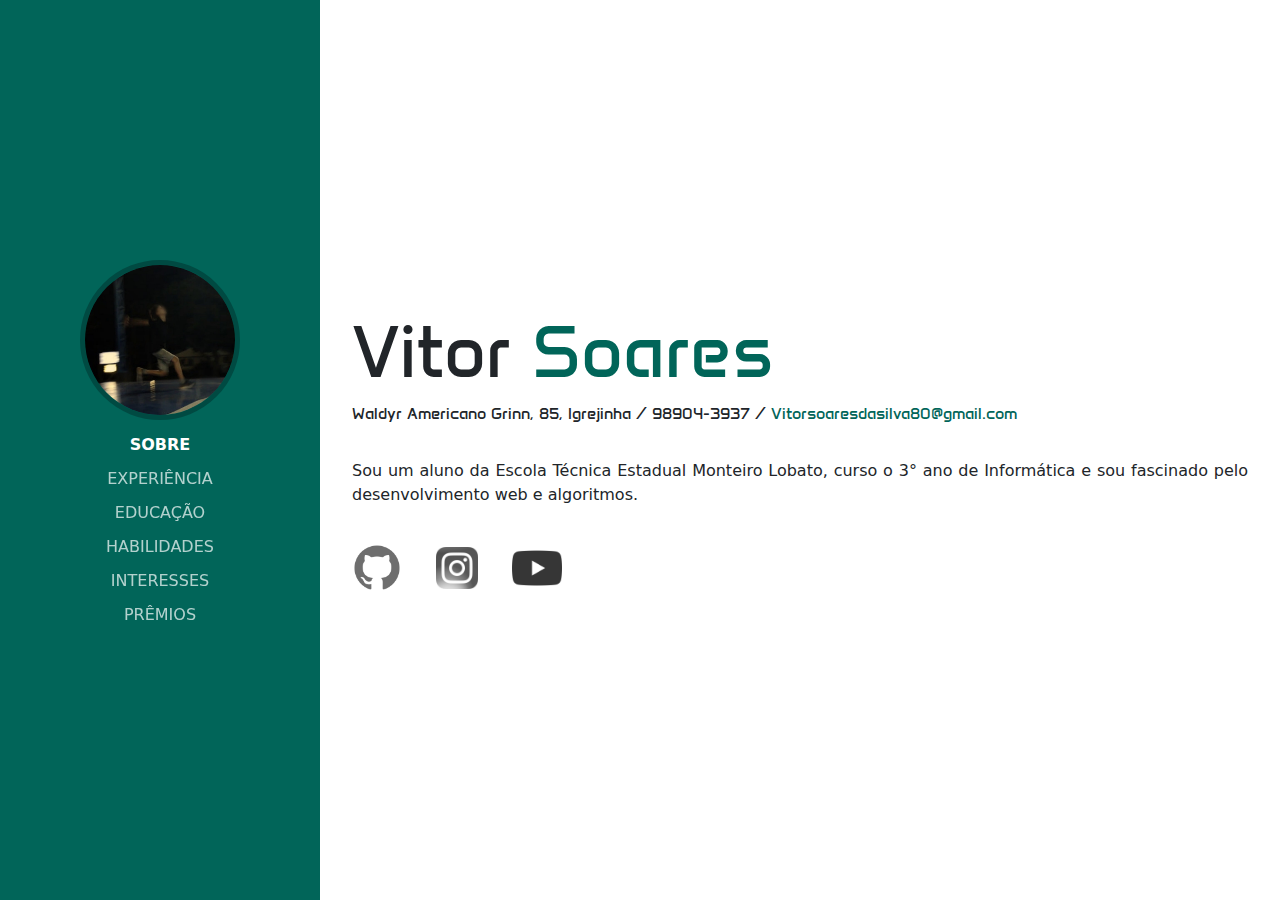
<file: index.html>
<!doctype html>
<html lang="pt-br">
  <head>
    <meta charset="utf-8">
    <meta name="viewport" content="width=device-width, initial-scale=1">
    <title>Portifólio</title>
    <link href="https://cdn.jsdelivr.net/npm/bootstrap@5.3.3/dist/css/bootstrap.min.css" rel="stylesheet" integrity="sha384-QWTKZyjpPEjISv5WaRU9OFeRpok6YctnYmDr5pNlyT2bRjXh0JMhjY6hW+ALEwIH" crossorigin="anonymous"> <!--Import Bootstrap CSS-->
    <link rel="stylesheet" href="css/style.css"> <!--Import CSS próprio-->
    <link rel="shortcut icon" href="assets/favicon.png" type="image/x-icon"> <!--Favicon-->
  </head>
  <body>
    <div class="container-fluid"> <!--Container da tela toda-->
      <div class="row">
        <div class="col-md-3 menu"> <!--Menu-->
          <div class="fotoPerfil">
            <img src="assets/fotoPerfil.png" alt="Foto de Perfil"> <!--Foto de Perfil-->
          </div>
          <div class="navbar"> <!--Navbar de Páginas para tela grande-->
            <a href="#" class="selecionado">SOBRE</a>
            <a href="views/experience.html">EXPERIÊNCIA</a>
            <a href="views/education.html">EDUCAÇÃO</a>
            <a href="views/skills.html">HABILIDADES</a>
            <a href="views/interests.html">INTERESSES</a>
            <a href="views/awards.html">PRÊMIOS</a>
          </div>
          <div class="btn-group navbar-dropdown"> <!--Navbar de Páginas para tela pequena-->
            <button class="btn btn-secondary btn-lg dropdown-toggle btn-navbar-dropdown" type="button" data-bs-toggle="dropdown" aria-expanded="false">
              SOBRE
            </button>
            <ul class="dropdown-menu dropdown-links">
              <li><a href="#" class="selecionado">SOBRE</a></li>
              <li><a href="views/experience.html">EXPERIÊNCIA</a></li>
              <li><a href="views/education.html">EDUCAÇÃO</a></li>
              <li><a href="views/skills.html">HABILIDADES</a></li>
              <li><a href="views/interests.html">INTERESSES</a></li>
              <li><a href="views/awards.html">PRÊMIOS</a></li>
            </ul>
          </div>
        </div>
        <div class="col-md-9"> <!--Conteúdo-->
          <div class="conteudo-about">
            <div class="conteudo-about-info">
              <h1 class="conteudo-about-info-nome">Vitor <span class="verde">Soares</span></h1>
              <p>Waldyr Americano Grinn, 85, Igrejinha / 98904-3937 / <span class="verde">Vitorsoaresdasilva80@gmail.com</span></p>
            </div>
            <div class="conteudo-about-description">
              <p>Sou um aluno da Escola Técnica Estadual Monteiro Lobato, curso o 3° ano de Informática e sou fascinado pelo desenvolvimento web e algoritmos.</p>
            </div>
            <div class="conteudo-about-links">
              <a href="https://github.com/felbit80" target="_blank"><img src="assets/github-icon.png" alt="Icon Github" class="img-link"></a>
              <a href="https://www.instagram.com/_vitorsoaresdasilva_/" target="_blank"><img src="assets/instagram-icon.png" alt="Icon Instagram" class="img-link p-1"></a>
              <a href="https://www.youtube.com/@felbit5536" target="_blank"><img src="assets/youtube-icon.png" alt="Icon Youtube" class="img-link"></a>
            </div>
          </div>
        </div>
      </div>
    </div>
    <script src="https://cdn.jsdelivr.net/npm/bootstrap@5.3.3/dist/js/bootstrap.bundle.min.js" integrity="sha384-YvpcrYf0tY3lHB60NNkmXc5s9fDVZLESaAA55NDzOxhy9GkcIdslK1eN7N6jIeHz" crossorigin="anonymous"></script> <!--Import Bootstrap JS-->
  </body>
</html>
</file>
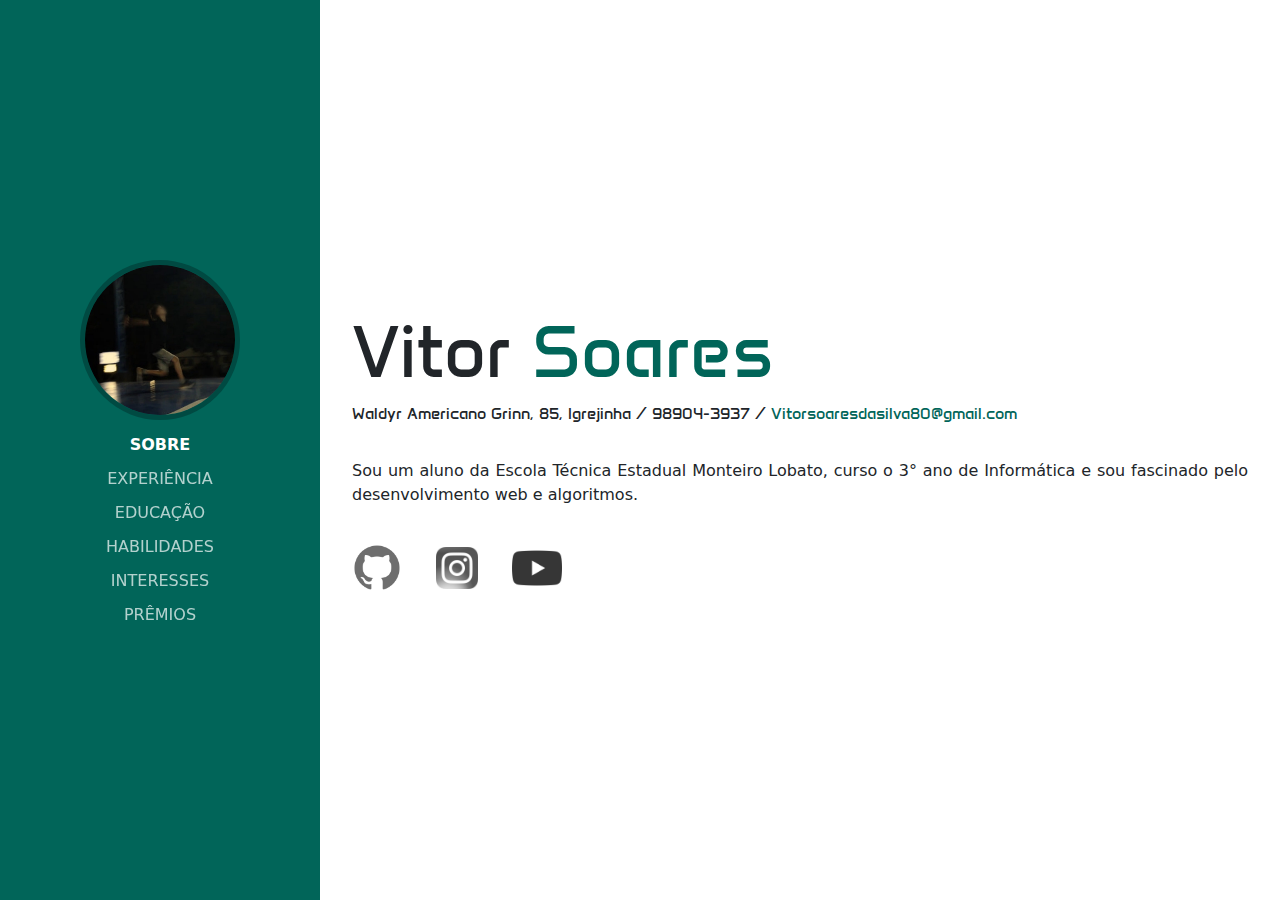
<file: views/index.html>
<!doctype html>
<html lang="pt-br">
  <head>
    <meta charset="utf-8">
    <meta name="viewport" content="width=device-width, initial-scale=1">
    <title>Portifólio</title>
    <link href="https://cdn.jsdelivr.net/npm/bootstrap@5.3.3/dist/css/bootstrap.min.css" rel="stylesheet" integrity="sha384-QWTKZyjpPEjISv5WaRU9OFeRpok6YctnYmDr5pNlyT2bRjXh0JMhjY6hW+ALEwIH" crossorigin="anonymous"> <!--Import Bootstrap CSS-->
    <link rel="stylesheet" href="../css/style.css"> <!--Import CSS próprio-->
    <link rel="shortcut icon" href="../assets/favicon.png" type="image/x-icon"> <!--Favicon-->
  </head>
  <body>
    <div class="container-fluid"> <!--Container da tela toda-->
      <div class="row">
        <div class="col-md-3 menu"> <!--Menu-->
          <div class="fotoPerfil">
            <img src="../assets/fotoPerfil.png" alt="Foto de Perfil"> <!--Foto de Perfil-->
          </div>
          <div class="navbar"> <!--Navbar de Páginas para tela grande-->
            <a href="#" class="selecionado">SOBRE</a>
            <a href="experience.html">EXPERIÊNCIA</a>
            <a href="education.html">EDUCAÇÃO</a>
            <a href="skills.html">HABILIDADES</a>
            <a href="interests.html">INTERESSES</a>
            <a href="awards.html">PRÊMIOS</a>
          </div>
          <div class="btn-group navbar-dropdown"> <!--Navbar de Páginas para tela pequena-->
            <button class="btn btn-secondary btn-lg dropdown-toggle btn-navbar-dropdown" type="button" data-bs-toggle="dropdown" aria-expanded="false">
              SOBRE
            </button>
            <ul class="dropdown-menu dropdown-links">
              <li><a href="#" class="selecionado">SOBRE</a></li>
              <li><a href="experience.html">EXPERIÊNCIA</a></li>
              <li><a href="education.html">EDUCAÇÃO</a></li>
              <li><a href="skills.html">HABILIDADES</a></li>
              <li><a href="interests.html">INTERESSES</a></li>
              <li><a href="awards.html">PRÊMIOS</a></li>
            </ul>
          </div>
        </div>
        <div class="col-md-9"> <!--Conteúdo-->
          <div class="conteudo-about">
            <div class="conteudo-about-info">
              <h1 class="conteudo-about-info-nome">Vitor <span class="verde">Soares</span></h1>
              <p>Waldyr Americano Grinn, 85, Igrejinha / 98904-3937 / <span class="verde">Vitorsoaresdasilva80@gmail.com</span></p>
            </div>
            <div class="conteudo-about-description">
              <p>Sou um aluno da Escola Técnica Estadual Monteiro Lobato, curso o 3° ano de Informática e sou fascinado pelo desenvolvimento web e algoritmos.</p>
            </div>
            <div class="conteudo-about-links">
              <a href="https://github.com/felbit80" target="_blank"><img src="../assets/github-icon.png" alt="Icon Github" class="img-link"></a>
              <a href="https://www.instagram.com/_vitorsoaresdasilva_/" target="_blank"><img src="../assets/instagram-icon.png" alt="Icon Instagram" class="img-link p-1"></a>
              <a href="https://www.youtube.com/@felbit5536" target="_blank"><img src="../assets/youtube-icon.png" alt="Icon Youtube" class="img-link"></a>
            </div>
          </div>
        </div>
      </div>
    </div>
    <script src="https://cdn.jsdelivr.net/npm/bootstrap@5.3.3/dist/js/bootstrap.bundle.min.js" integrity="sha384-YvpcrYf0tY3lHB60NNkmXc5s9fDVZLESaAA55NDzOxhy9GkcIdslK1eN7N6jIeHz" crossorigin="anonymous"></script> <!--Import Bootstrap JS-->
  </body>
</html>
</file>
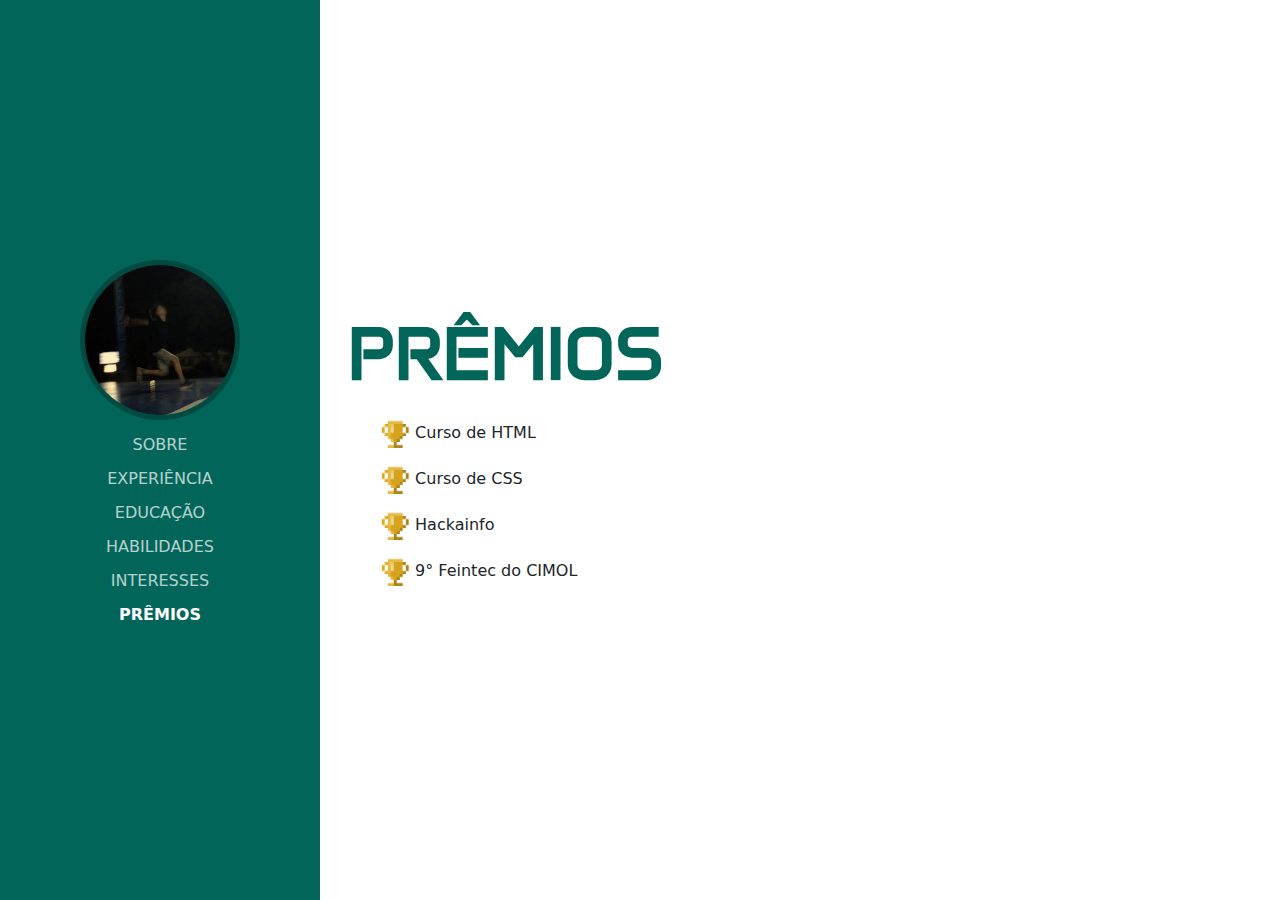
<file: views/awards.html>
<!doctype html>
<html lang="pt-br">
  <head>
    <meta charset="utf-8">
    <meta name="viewport" content="width=device-width, initial-scale=1">
    <title>Portifólio</title>
    <link href="https://cdn.jsdelivr.net/npm/bootstrap@5.3.3/dist/css/bootstrap.min.css" rel="stylesheet" integrity="sha384-QWTKZyjpPEjISv5WaRU9OFeRpok6YctnYmDr5pNlyT2bRjXh0JMhjY6hW+ALEwIH" crossorigin="anonymous"> <!--Import Bootstrap CSS-->
    <link rel="stylesheet" href="../css/style.css"> <!--Import CSS próprio-->
    <link rel="shortcut icon" href="../assets/favicon.png" type="image/x-icon"> <!--Favicon-->
  </head>
  <body>
    <div class="container-fluid"> <!--Container da tela toda-->
      <div class="row">
        <div class="col-md-3 menu"> <!--Menu-->
          <div class="fotoPerfil">
            <img src="../assets/fotoPerfil.png" alt="Foto de Perfil"> <!--Foto de Perfil-->
          </div>
          <div class="navbar"> <!--Navbar de Páginas para tela grande-->
            <a href="../index.html">SOBRE</a>
            <a href="experience.html">EXPERIÊNCIA</a>
            <a href="education.html">EDUCAÇÃO</a>
            <a href="skills.html">HABILIDADES</a>
            <a href="interests.html">INTERESSES</a>
            <a href="#"  class="selecionado">PRÊMIOS</a>
          </div>
          <div class="btn-group navbar-dropdown"> <!--Navbar de Páginas para tela pequena-->
            <button class="btn btn-secondary btn-lg dropdown-toggle btn-navbar-dropdown" type="button" data-bs-toggle="dropdown" aria-expanded="false">
              SOBRE
            </button>
            <ul class="dropdown-menu dropdown-links">
              <li><a href="../index.html">SOBRE</a></li>
              <li><a href="experience.html">EXPERIÊNCIA</a></li>
              <li><a href="education.html">EDUCAÇÃO</a></li>
              <li><a href="skills.html">HABILIDADES</a></li>
              <li><a href="interests.html">INTERESSES</a></li>
              <li><a href="#"  class="selecionado">PRÊMIOS</a></li>
            </ul>
          </div>
        </div>
        <div class="col-9"> <!--Conteúdo-->
          <div class="conteudo-experience">
            <h1 class="text-start m-3">PRÊMIOS</h1>
            <div class="descExp flex-column">
              <div class="descExp-header container-fluid m-1">
                <div class="row">
                  <div class="col-md flex-column">
                    <ul>
                      <p><img src="../assets/iconPremio.png" alt="Ícone de Prêmio" height="30px" width="30px"> Curso de HTML</p>
                      <p><img src="../assets/iconPremio.png" alt="Ícone de Prêmio" height="30px" width="30px"> Curso de CSS</p>
                      <p><img src="../assets/iconPremio.png" alt="Ícone de Prêmio" height="30px" width="30px"> Hackainfo</p>
                      <p><img src="../assets/iconPremio.png" alt="Ícone de Prêmio" height="30px" width="30px"> 9° Feintec do CIMOL</p>
                    </ul>
                  </div>
                </div>
              </div>
            </div>
          </div>
        </div>
      </div>
    </div>
    <script src="https://cdn.jsdelivr.net/npm/bootstrap@5.3.3/dist/js/bootstrap.bundle.min.js" integrity="sha384-YvpcrYf0tY3lHB60NNkmXc5s9fDVZLESaAA55NDzOxhy9GkcIdslK1eN7N6jIeHz" crossorigin="anonymous"></script> <!--Import Bootstrap JS-->
  </body>
</html>
</file>
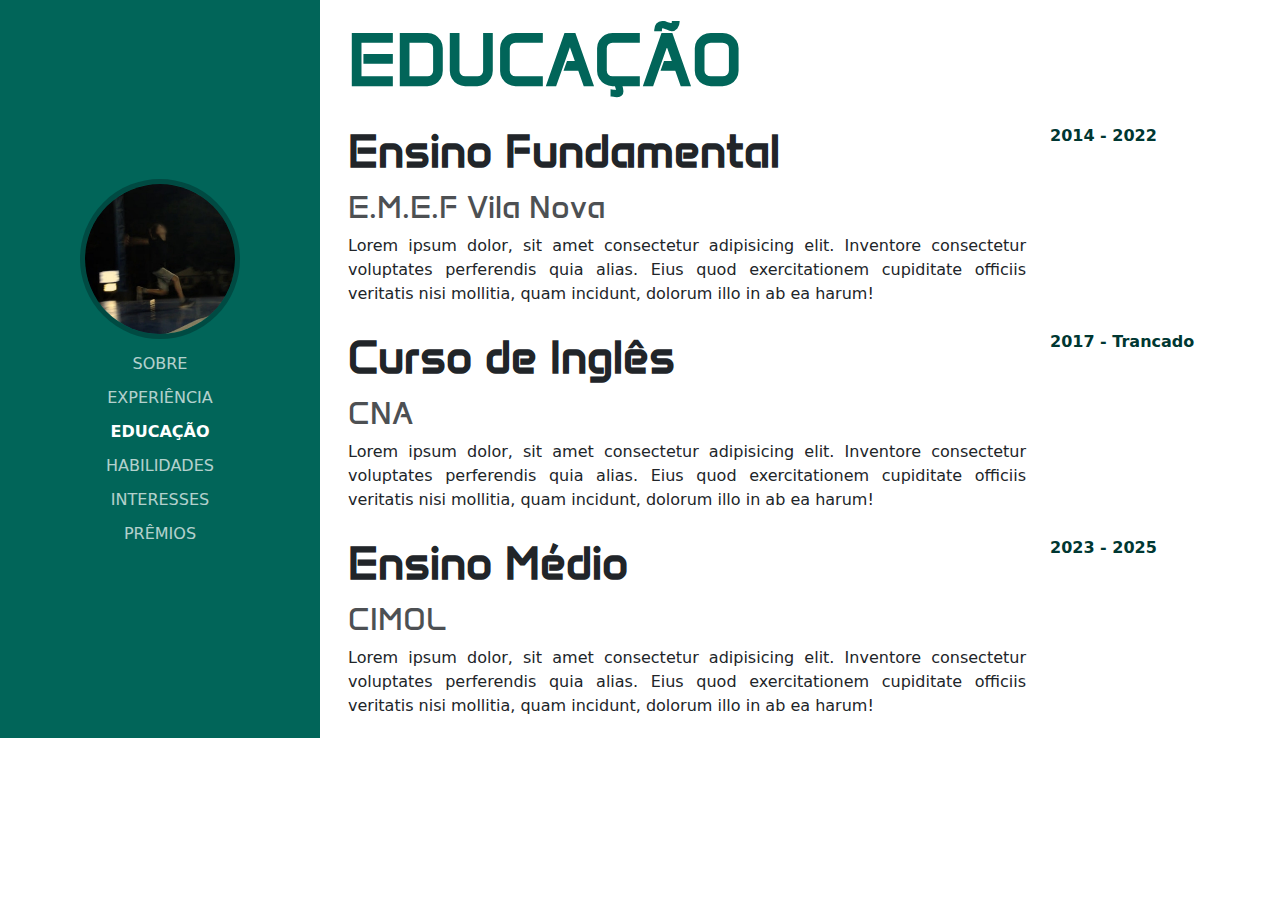
<file: views/education.html>
<!doctype html>
<html lang="pt-br">
  <head>
    <meta charset="utf-8">
    <meta name="viewport" content="width=device-width, initial-scale=1">
    <title>Portifólio</title>
    <link href="https://cdn.jsdelivr.net/npm/bootstrap@5.3.3/dist/css/bootstrap.min.css" rel="stylesheet" integrity="sha384-QWTKZyjpPEjISv5WaRU9OFeRpok6YctnYmDr5pNlyT2bRjXh0JMhjY6hW+ALEwIH" crossorigin="anonymous"> <!--Import Bootstrap CSS-->
    <link rel="stylesheet" href="../css/style.css"> <!--Import CSS próprio-->
    <link rel="shortcut icon" href="../assets/favicon.png" type="image/x-icon"> <!--Favicon-->
  </head>
  <body>
    <div class="container-fluid"> <!--Container da tela toda-->
      <div class="row">
        <div class="col-md-3 menu"> <!--Menu-->
          <div class="fotoPerfil">
            <img src="../assets/fotoPerfil.png" alt="Foto de Perfil"> <!--Foto de Perfil-->
          </div>
          <div class="navbar"> <!--Navbar de Páginas para tela grande-->
            <a href="../index.html">SOBRE</a>
            <a href="experience.html">EXPERIÊNCIA</a>
            <a href="#"  class="selecionado">EDUCAÇÃO</a>
            <a href="skills.html">HABILIDADES</a>
            <a href="interests.html">INTERESSES</a>
            <a href="awards.html">PRÊMIOS</a>
          </div>
          <div class="btn-group navbar-dropdown"> <!--Navbar de Páginas para tela pequena-->
            <button class="btn btn-secondary btn-lg dropdown-toggle btn-navbar-dropdown" type="button" data-bs-toggle="dropdown" aria-expanded="false">
              SOBRE
            </button>
            <ul class="dropdown-menu dropdown-links">
              <li><a href="../index.html">SOBRE</a></li>
              <li><a href="experience.html">EXPERIÊNCIA</a></li>
              <li><a href="#"  class="selecionado">EDUCAÇÃO</a></li>
              <li><a href="skills.html">HABILIDADES</a></li>
              <li><a href="interests.html">INTERESSES</a></li>
              <li><a href="awards.html">PRÊMIOS</a></li>
            </ul>
          </div>
        </div>
        <div class="col-9"> <!--Conteúdo-->
          <div class="conteudo-experience" style="height: auto;">
            <h1 class="text-start m-3">EDUCAÇÃO</h1>
            <div class="descExp flex-column">
              <div class="descExp-header container-fluid m-1">
                <div class="row">
                  <div class="col-md-9 flex-column">
                    <h2>Ensino Fundamental</h2>
                    <h3>E.M.E.F Vila Nova</h3>
                    <p>Lorem ipsum dolor, sit amet consectetur adipisicing elit. Inventore consectetur voluptates perferendis quia alias. Eius quod exercitationem cupiditate officiis veritatis nisi mollitia, quam incidunt, dolorum illo in ab ea harum!</p>
                  </div>
                  <div class="col-md-3">
                    <span class="dateExp">2014 - 2022</span>
                  </div>
                </div>
              </div>
            </div>
            <div class="descExp flex-column">
              <div class="descExp-header container-fluid m-1">
                <div class="row">
                  <div class="col-md-9 flex-column">
                    <h2>Curso de Inglês</h2>
                    <h3>CNA</h3>
                    <p>Lorem ipsum dolor, sit amet consectetur adipisicing elit. Inventore consectetur voluptates perferendis quia alias. Eius quod exercitationem cupiditate officiis veritatis nisi mollitia, quam incidunt, dolorum illo in ab ea harum!</p>
                  </div>
                  <div class="col-md-3">
                    <span class="dateExp">2017 - Trancado</span>
                  </div>
                </div>
              </div>
            </div>
            <div class="descExp flex-column">
              <div class="descExp-header container-fluid m-1">
                <div class="row">
                  <div class="col-md-9 flex-column">
                    <h2>Ensino Médio</h2>
                    <h3>CIMOL</h3>
                    <p>Lorem ipsum dolor, sit amet consectetur adipisicing elit. Inventore consectetur voluptates perferendis quia alias. Eius quod exercitationem cupiditate officiis veritatis nisi mollitia, quam incidunt, dolorum illo in ab ea harum!</p>
                  </div>
                  <div class="col-md-3">
                    <span class="dateExp">2023 - 2025</span>
                  </div>
                </div>
              </div>
            </div>
          </div>
        </div>
      </div>
    </div>
    <script src="https://cdn.jsdelivr.net/npm/bootstrap@5.3.3/dist/js/bootstrap.bundle.min.js" integrity="sha384-YvpcrYf0tY3lHB60NNkmXc5s9fDVZLESaAA55NDzOxhy9GkcIdslK1eN7N6jIeHz" crossorigin="anonymous"></script> <!--Import Bootstrap JS-->
  </body>
</html>
</file>
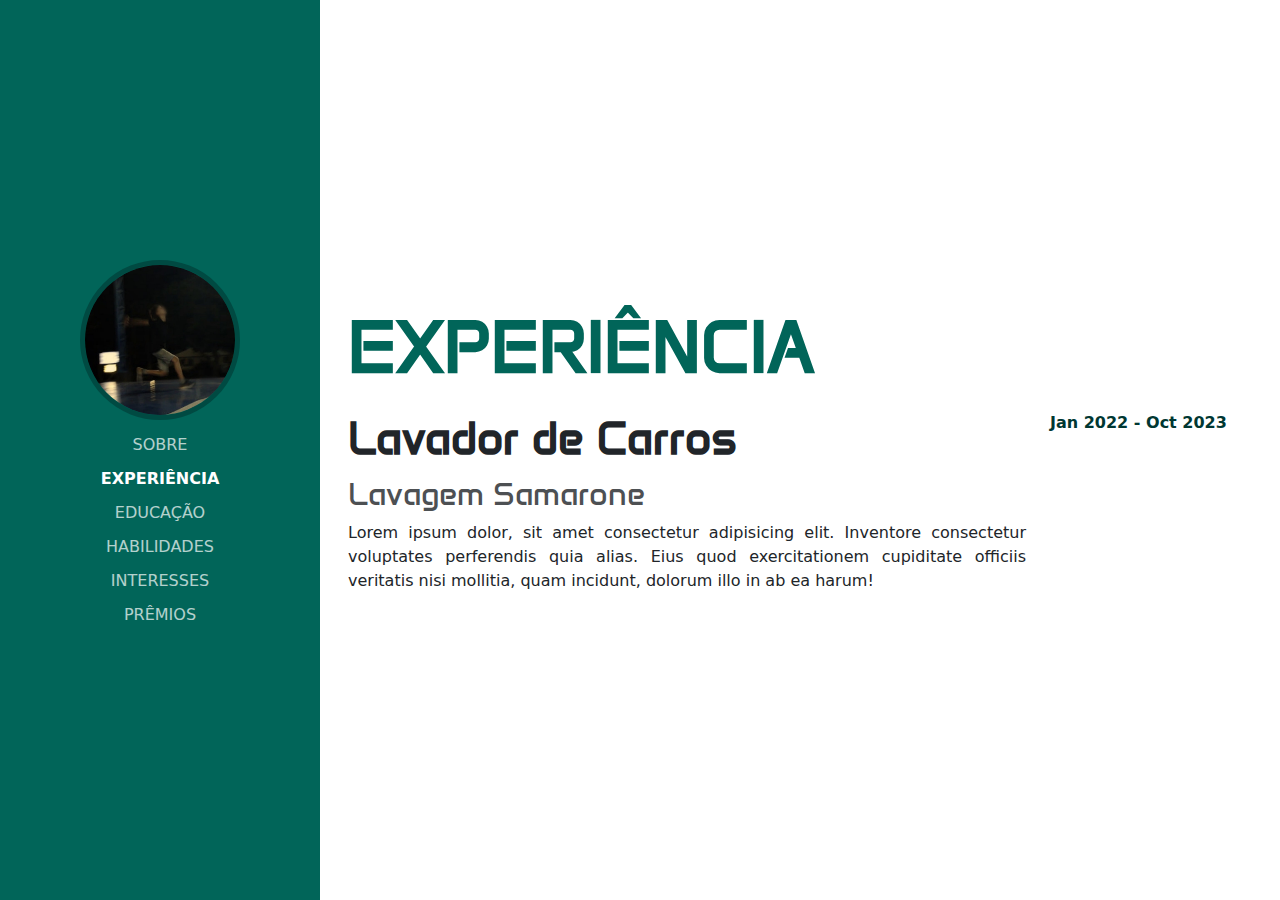
<file: views/experience.html>
<!doctype html>
<html lang="pt-br">
  <head>
    <meta charset="utf-8">
    <meta name="viewport" content="width=device-width, initial-scale=1">
    <title>Portifólio</title>
    <link href="https://cdn.jsdelivr.net/npm/bootstrap@5.3.3/dist/css/bootstrap.min.css" rel="stylesheet" integrity="sha384-QWTKZyjpPEjISv5WaRU9OFeRpok6YctnYmDr5pNlyT2bRjXh0JMhjY6hW+ALEwIH" crossorigin="anonymous"> <!--Import Bootstrap CSS-->
    <link rel="stylesheet" href="../css/style.css"> <!--Import CSS próprio-->
    <link rel="shortcut icon" href="../assets/favicon.png" type="image/x-icon"> <!--Favicon-->
  </head>
  <body>
    <div class="container-fluid"> <!--Container da tela toda-->
      <div class="row">
        <div class="col-md-3 menu"> <!--Menu-->
          <div class="fotoPerfil">
            <img src="../assets/fotoPerfil.png" alt="Foto de Perfil"> <!--Foto de Perfil-->
          </div>
          <div class="navbar"> <!--Navbar de Páginas para tela grande-->
            <a href="../index.html">SOBRE</a>
            <a href="#"  class="selecionado">EXPERIÊNCIA</a>
            <a href="education.html">EDUCAÇÃO</a>
            <a href="skills.html">HABILIDADES</a>
            <a href="interests.html">INTERESSES</a>
            <a href="awards.html">PRÊMIOS</a>
          </div>
          <div class="btn-group navbar-dropdown"> <!--Navbar de Páginas para tela pequena-->
            <button class="btn btn-secondary btn-lg dropdown-toggle btn-navbar-dropdown" type="button" data-bs-toggle="dropdown" aria-expanded="false">
              SOBRE
            </button>
            <ul class="dropdown-menu dropdown-links">
              <li><a href="../index.html">SOBRE</a></li>
              <li><a href="#"  class="selecionado">EXPERIÊNCIA</a></li>
              <li><a href="education.html">EDUCAÇÃO</a></li>
              <li><a href="skills.html">HABILIDADES</a></li>
              <li><a href="interests.html">INTERESSES</a></li>
              <li><a href="awards.html">PRÊMIOS</a></li>
            </ul>
          </div>
        </div>
        <div class="col-9"> <!--Conteúdo-->
          <div class="conteudo-experience">
            <h1 class="text-start m-3">EXPERIÊNCIA</h1>
            <div class="descExp flex-column">
              <div class="descExp-header container-fluid m-1">
                <div class="row">
                  <div class="col-md-9 flex-column">
                    <h2>Lavador de Carros</h2>
                    <h3>Lavagem Samarone</h3>
                    <p>Lorem ipsum dolor, sit amet consectetur adipisicing elit. Inventore consectetur voluptates perferendis quia alias. Eius quod exercitationem cupiditate officiis veritatis nisi mollitia, quam incidunt, dolorum illo in ab ea harum!</p>
                  </div>
                  <div class="col-md-3">
                    <span class="dateExp">Jan 2022 - Oct 2023</span>
                  </div>
                </div>
              </div>
            </div>
          </div>
        </div>
      </div>
    </div>
    <script src="https://cdn.jsdelivr.net/npm/bootstrap@5.3.3/dist/js/bootstrap.bundle.min.js" integrity="sha384-YvpcrYf0tY3lHB60NNkmXc5s9fDVZLESaAA55NDzOxhy9GkcIdslK1eN7N6jIeHz" crossorigin="anonymous"></script> <!--Import Bootstrap JS-->
  </body>
</html>
</file>
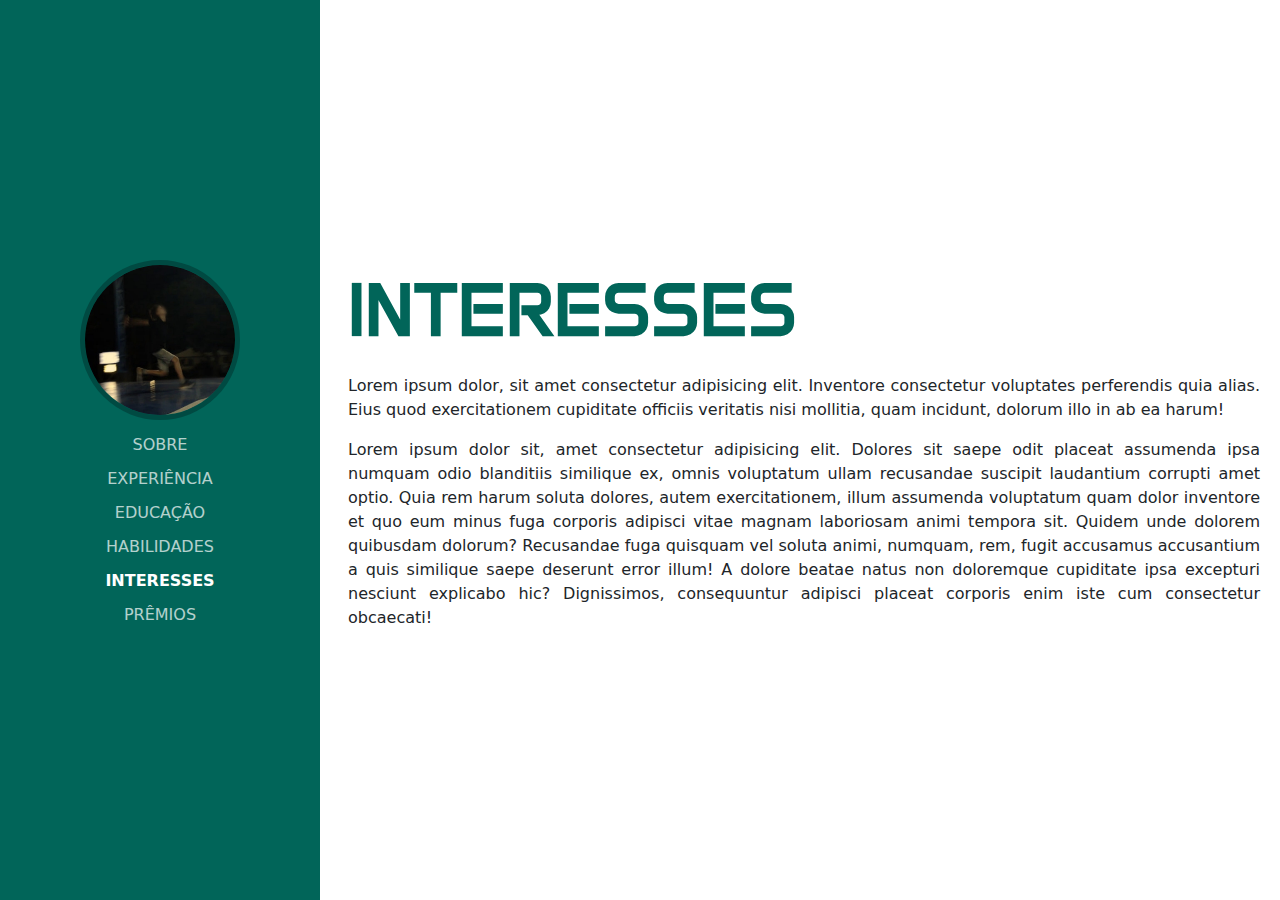
<file: views/interests.html>
<!doctype html>
<html lang="pt-br">
  <head>
    <meta charset="utf-8">
    <meta name="viewport" content="width=device-width, initial-scale=1">
    <title>Portifólio</title>
    <link href="https://cdn.jsdelivr.net/npm/bootstrap@5.3.3/dist/css/bootstrap.min.css" rel="stylesheet" integrity="sha384-QWTKZyjpPEjISv5WaRU9OFeRpok6YctnYmDr5pNlyT2bRjXh0JMhjY6hW+ALEwIH" crossorigin="anonymous"> <!--Import Bootstrap CSS-->
    <link rel="stylesheet" href="../css/style.css"> <!--Import CSS próprio-->
    <link rel="shortcut icon" href="../assets/favicon.png" type="image/x-icon"> <!--Favicon-->
  </head>
  <body>
    <div class="container-fluid"> <!--Container da tela toda-->
      <div class="row">
        <div class="col-md-3 menu"> <!--Menu-->
          <div class="fotoPerfil">
            <img src="../assets/fotoPerfil.png" alt="Foto de Perfil"> <!--Foto de Perfil-->
          </div>
          <div class="navbar"> <!--Navbar de Páginas para tela grande-->
            <a href="../index.html">SOBRE</a>
            <a href="experience.html">EXPERIÊNCIA</a>
            <a href="education.html">EDUCAÇÃO</a>
            <a href="skills.html">HABILIDADES</a>
            <a href="#" class="selecionado">INTERESSES</a>
            <a href="awards.html">PRÊMIOS</a>
          </div>
          <div class="btn-group navbar-dropdown"> <!--Navbar de Páginas para tela pequena-->
            <button class="btn btn-secondary btn-lg dropdown-toggle btn-navbar-dropdown" type="button" data-bs-toggle="dropdown" aria-expanded="false">
              SOBRE
            </button>
            <ul class="dropdown-menu dropdown-links">
              <li><a href="../index.html">SOBRE</a></li>
              <li><a href="experience.html">EXPERIÊNCIA</a></li>
              <li><a href="education.html">EDUCAÇÃO</a></li>
              <li><a href="skills.html">HABILIDADES</a></li>
              <li><a href="#" class="selecionado">INTERESSES</a></li>
              <li><a href="awards.html">PRÊMIOS</a></li>
            </ul>
          </div>
        </div>
        <div class="col-9"> <!--Conteúdo-->
          <div class="conteudo-experience">
            <h1 class="text-start m-3">INTERESSES</h1>
            <div class="descExp flex-column">
              <div class="descExp-header container-fluid m-1">
                <div class="row">
                  <div class="col-md flex-column">
                    <p>Lorem ipsum dolor, sit amet consectetur adipisicing elit. Inventore consectetur voluptates perferendis quia alias. Eius quod exercitationem cupiditate officiis veritatis nisi mollitia, quam incidunt, dolorum illo in ab ea harum!</p>
                    <p>Lorem ipsum dolor sit, amet consectetur adipisicing elit. Dolores sit saepe odit placeat assumenda ipsa numquam odio blanditiis similique ex, omnis voluptatum ullam recusandae suscipit laudantium corrupti amet optio. Quia rem harum soluta dolores, autem exercitationem, illum assumenda voluptatum quam dolor inventore et quo eum minus fuga corporis adipisci vitae magnam laboriosam animi tempora sit. Quidem unde dolorem quibusdam dolorum? Recusandae fuga quisquam vel soluta animi, numquam, rem, fugit accusamus accusantium a quis similique saepe deserunt error illum! A dolore beatae natus non doloremque cupiditate ipsa excepturi nesciunt explicabo hic? Dignissimos, consequuntur adipisci placeat corporis enim iste cum consectetur obcaecati!</p>
                  </div>
                </div>
              </div>
            </div>
          </div>
        </div>
      </div>
    </div>
    <script src="https://cdn.jsdelivr.net/npm/bootstrap@5.3.3/dist/js/bootstrap.bundle.min.js" integrity="sha384-YvpcrYf0tY3lHB60NNkmXc5s9fDVZLESaAA55NDzOxhy9GkcIdslK1eN7N6jIeHz" crossorigin="anonymous"></script> <!--Import Bootstrap JS-->
  </body>
</html>
</file>
<file: css/style.css>
@charset "UTF-8";

/* Fonte Anta */
@import url('https://fonts.googleapis.com/css2?family=Anta&display=swap');

/* Reseter */
* {
    margin: 0;
    padding: 0;
    box-sizing: border-box;
}

/* Menu Navbar */
.menu {
    background-color: #016559;
    height: auto;
    display: flex;
    flex-direction: column;
    align-items: center;
    justify-content: center;
}

.fotoPerfil {
    border-radius: 100%;
    border: 5px solid #004a42;
    height: 160px;
    width: 160px;
}
.fotoPerfil img {
    height: 150px;
    width: 150px;
    border-radius: 100%;
    transition: 0.25s;
}
.fotoPerfil img:hover {
    scale: 1.1;
    border: 5px solid #003732;
}

.navbar {
    display: flex;
    flex-direction: column;
}
.navbar a {
    text-decoration: none;
    color: white;
    opacity: 70%;
    padding: 5px;
    transition: 0.25s;
} .navbar a:hover {
    color: rgb(255, 255, 255);
    opacity: 90%;
    padding: 5px;
}
.navbar .selecionado {
    opacity: 100% !important;
    font-weight: 600;
}

.navbar-dropdown {
    display: none;
}

/* Menu Navbar */

/* Conteúdo About.html */

.conteudo-about {
    display: flex;
    flex-direction: column;
    justify-content: center;
    height: 100vh;
}

.conteudo-about-info {
    display: flex;
    flex-direction: column;
    padding: 10px 20px;
}
.conteudo-about-info-nome {
    font: normal 500 50px "Anta", sans-serif;
    font-size: clamp(2.5rem, 10vw, 4.5rem);
}
.verde {
    color: #016559;
}
.conteudo-about-info p {
    font: normal 500 16px "Anta", sans-serif;
}

.conteudo-about-description {
    padding: 10px 20px;
    text-align: justify;
}

.conteudo-about-links {
    max-width: 250px;
    padding: 10px 20px;
    display: flex;
    justify-content: space-between;
}

.img-link {
    height: 50px;
    width: 50px;
    filter: grayscale(1);
    transition: 0.3s;
}
.img-link:hover {
    filter: grayscale(0);
}

/* Conteúdo About */

/* Conteúdo Experience / Education */

.conteudo-experience {
    height: 100vh;
    display: flex;
    flex-direction: column;
    justify-content: center;
    text-align: justify;
}
.conteudo-experience h1 {
    font: normal 600 clamp(2.5rem, 10vw, 4.5rem) "Anta", sans-serif;
    color: #016559;
}

.descExp h2 {
    font: normal 600 clamp(1.9rem, 7vw, 2.8rem) "Anta", sans-serif;
}
.descExp h3 {
    font: normal 500 clamp(1.5rem, 5vw, 2rem) "Anta", sans-serif;
    opacity: 80%;
}

.dateExp {
    color: #003732;
    font-weight: 700;
}

/* Conteúdo Experience / Education */

/* Conteúdo Skills */


/* Conteúdo Skills */

@media screen and (max-width: 768px) {
    .menu {
        background-color: #016559;
        height: 200px;
        display: flex;
        flex-direction: row;
        align-items: center;
        justify-content: space-around;
    }

    .fotoPerfil {
        border-radius: 100%;
        border: 5px solid #004a42;
        height: 130px;
        width: 130px;
    }
    .fotoPerfil img {
        height: 120px;
        width: 120px;
        border-radius: 100%;
    }
    
    .navbar {
        display: none;
        flex-direction: row;
    }

    .navbar-dropdown {
        display: block;
    }

    .dropdown-menu li a {
        text-decoration: none;
        color: white;
        opacity: 70%;
        padding: 5px;
        transition: 0.25s;
    } .dropdown-menu li a:hover {
        color: rgb(255, 255, 255);
        opacity: 90%;
        padding: 5px;
    }
    .dropdown-links {
        background-color: #016559;
        text-align: center;
        min-width: 140px !important;
    }
    .dropdown-links .selecionado {
        opacity: 100% !important;
        font-weight: 600;
    }

    .btn-navbar-dropdown {
        margin: 10px;
        width: 140px;
        margin: 10px 0 10px 10px;
        font-size: 17.5px;
        font-weight: 600;
        background-color: #004a42 !important;
        border: none;
        transition: 0.25s;
    } .btn-navbar-dropdown:hover {
        background-color: #003732 !important;
    }

    /* ---------------------------------- */

    .conteudo-about {
        display: flex;
        flex-direction: column;
        justify-content: center;
        height: auto;
    }
    
    .conteudo-about-info {
        display: flex;
        flex-direction: column;
        padding: 10px 20px;
        text-align: center;
    }

    .conteudo-about-links {
        max-width: 100vw;
        padding: 10px 20px;
        display: flex;
        justify-content: center;
    }

    .img-link {
        margin: 0 10px;
    }

    /* --------------------------------- */

    .conteudo-experience {
        height: auto;
        width: 90vw;
        display: flex;
        flex-direction: column;
        justify-content: center;
        text-align: justify;
        margin: auto;
    }

    .conteudo-experience h1 {
        text-align: center !important;
    }
}

@media screen and (max-width: 400px) {
    .imagens-habilidades {
        display: grid;
        grid-template-columns: 60px 60px;
        grid-template-rows: 60px 60px;
        place-content: center;
        place-items: center;
    }
}
</file>
